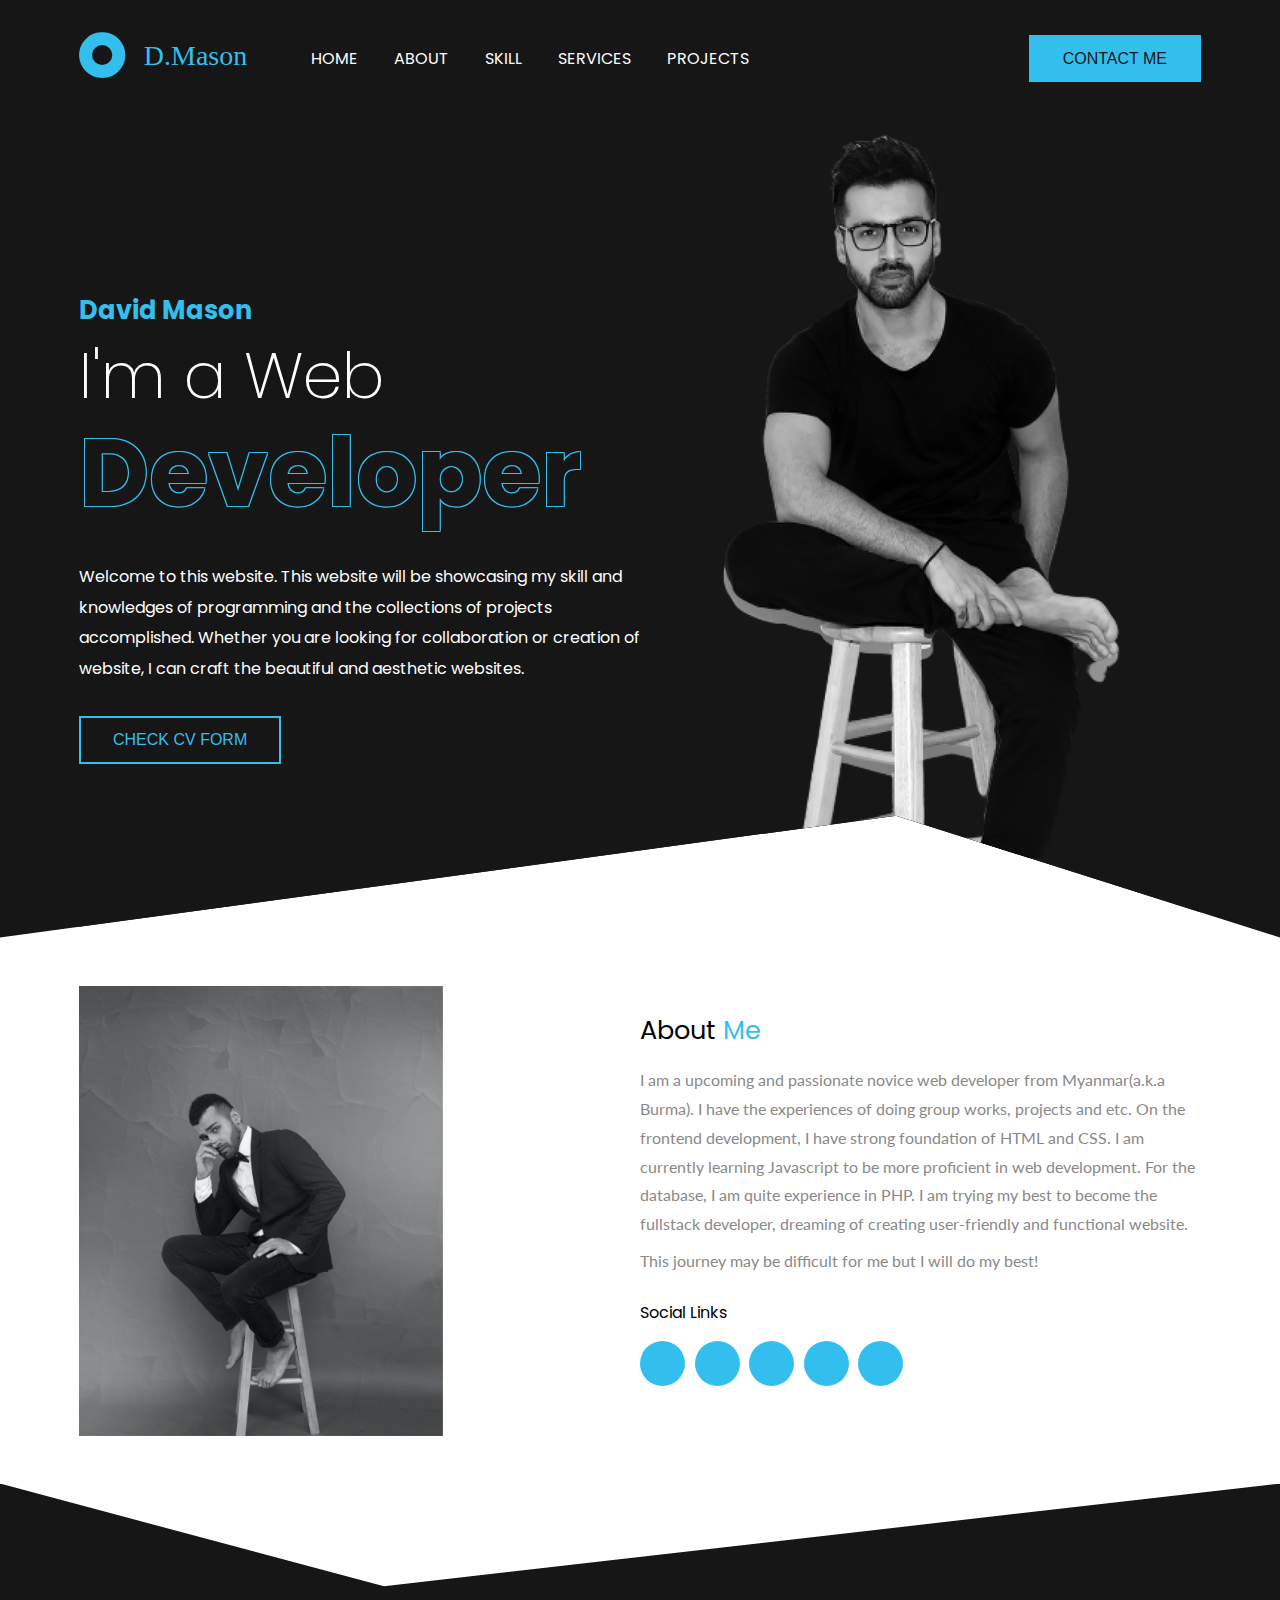
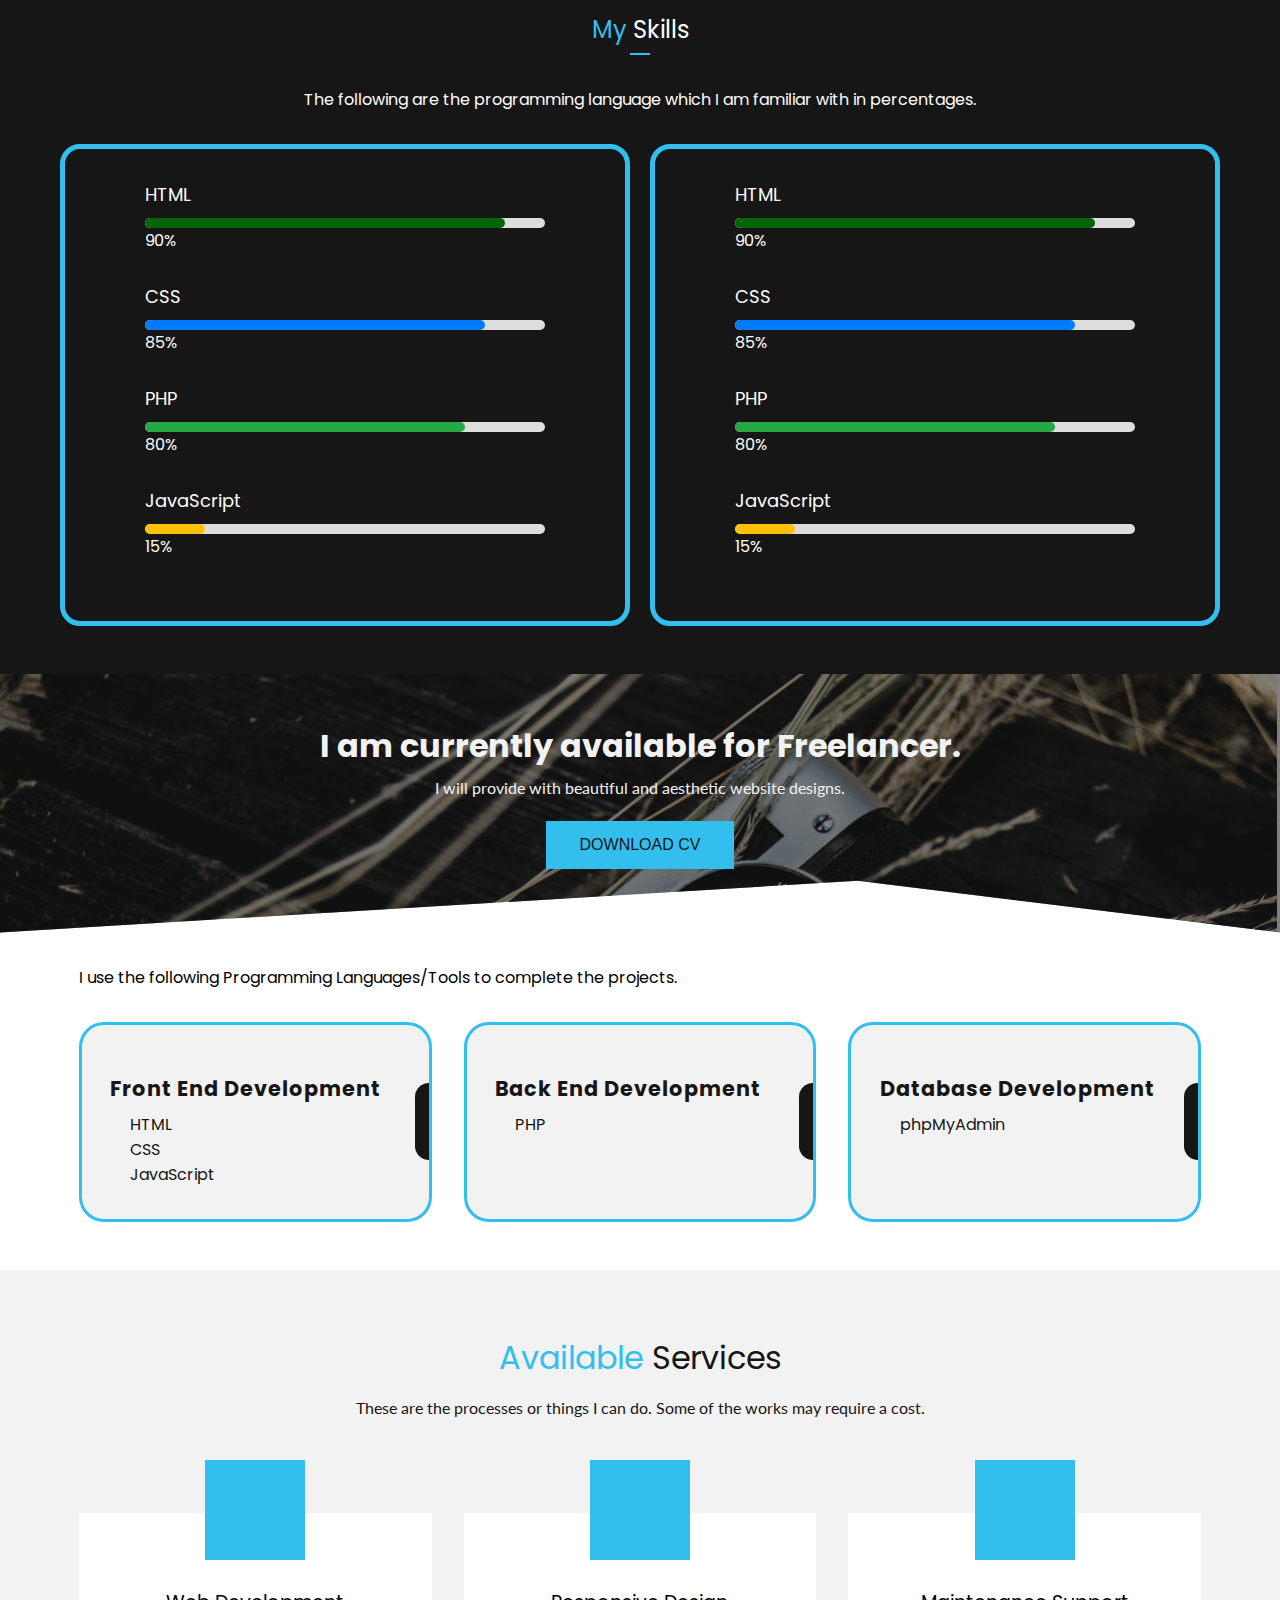
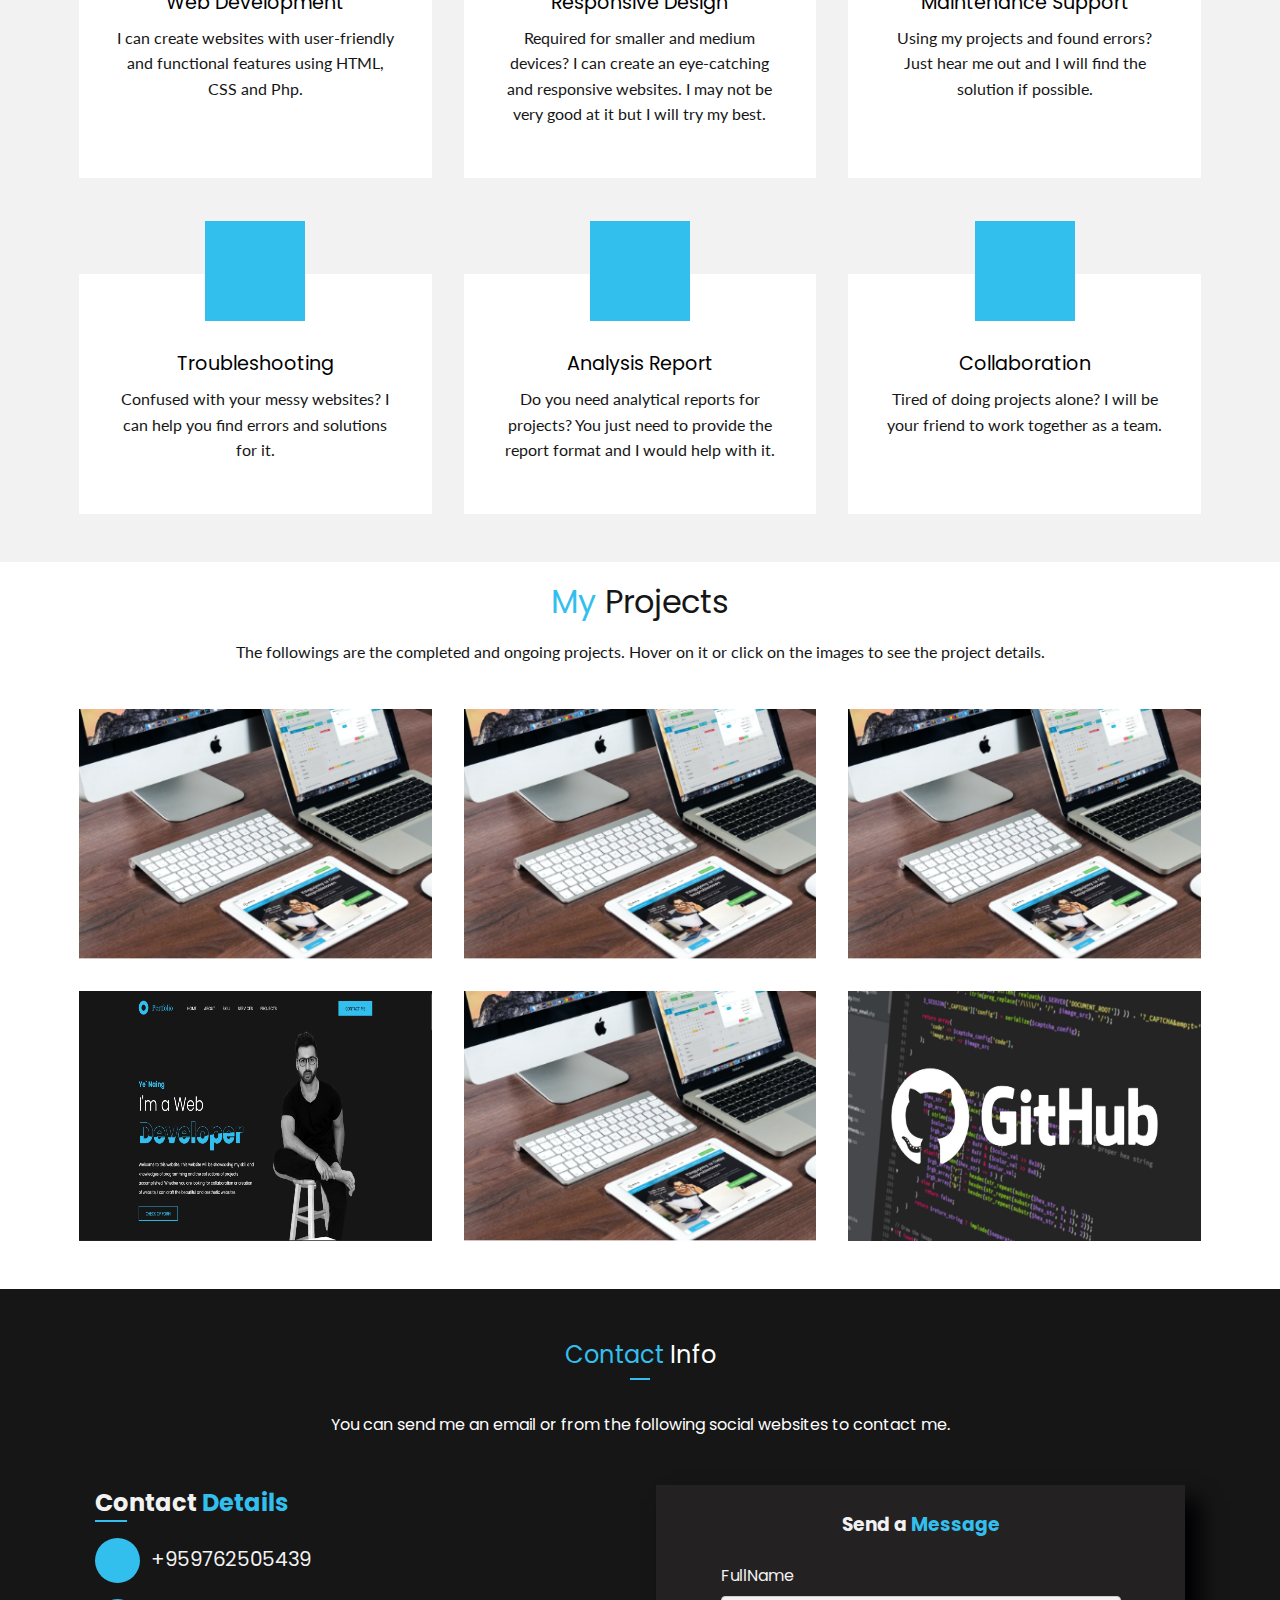
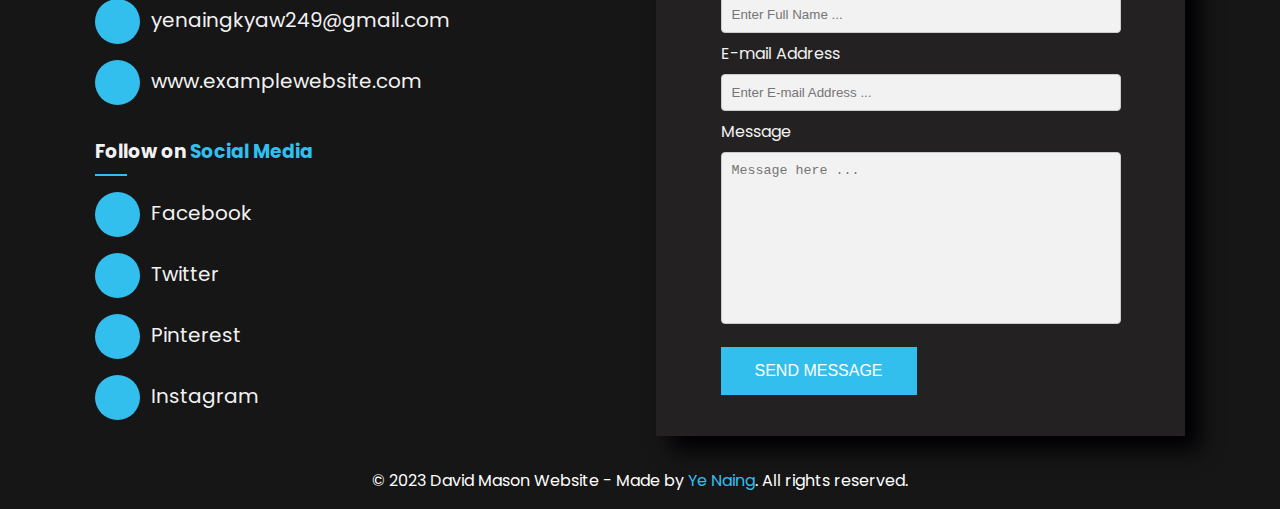
<file: index.html>
<!DOCTYPE html>
<html lang="en">
<head>
    <meta charset="UTF-8">
    <meta name="viewport" content="width=device-width, initial-scale=1.0">
    <title>David Mason Portfolio Website</title>
    <link rel="stylesheet" href="./css/style.css">
    <!-- Logo Start -->
    <link rel="icon" href="./img/circle-logo.png" type="image/png">
    <!-- Logo End -->
    <!-- FontAwesome CSS Start -->
    <link rel="stylesheet" href="https://cdnjs.cloudflare.com/ajax/libs/font-awesome/6.4.2/css/all.min.css" integrity="sha512-z3gLpd7yknf1YoNbCzqRKc4qyor8gaKU1qmn+CShxbuBusANI9QpRohGBreCFkKxLhei6S9CQXFEbbKuqLg0DA==" crossorigin="anonymous" referrerpolicy="no-referrer" />
    <!-- FontAwesome CSS End -->
</head>
<body>
    <div class="site-wrapper">
        <button class="hamberger">
            <img src="./img/hamberger.svg" alt="Menu">
        </button>

        <div class="mobile-nav">
            <button class="times">
                <img src="./img/times.svg" alt="">
            </button>
            <ul>
                <li><a href="#">Home</a></li>
                <li><a href="#about">About</a></li>
                <li><a href="#skill">Skill</a></li>    
                <li><a href="#services">Services</a></li>                      
                <li><a href="#projects">Projects</a></li></li>    
            </ul>
        </div>

        <header>
            <div class="container">
                <!-- Navigation Bar Start -->
                <nav id="main-nav" class="flex">
                    <div class="left-nav flex">
                        <div class="logo">
                            <img src="./img/logo.svg" alt="">
                        </div>
                        <div class="nav-menu">
                            <a href="#">Home</a>
                            <a href="#about">About</a>
                            <a href="#skill">Skill</a>
                            <a href="#services">Services</a>                  
                            <a href="#projects">Projects</a>
                        </div>
                    </div>
                    <div class="right-nav flex">
                        <a href="#contact"><button class="btn btn-primary">Contact Me</button></a>
                    </div>
                </nav>
                <!-- Navigation Bar End -->
    
                <!-- Hero Section Start -->
                <div class="hero flex">
                    <div class="hero-left">
                        <h6>David Mason</h6>
                        <h1>
                            I'm a Web
                            <div class="text-animation">
                                <h2>Developer</h2>
                                <h2>Developer</h2>
                            </div>
                        </h1>
                        <p>Welcome to this website. This website will be showcasing my skill and knowledges of programming and the collections of projects accomplished. Whether you are looking for collaboration or creation of website, I can craft the beautiful and aesthetic websites. </p>
                        <div class="hero-button">
                            <button class="btn btn-secondary">Check CV Form</button>
                        </div>                 
                    </div>
                    <div class="hero-right">
                        <img src="./img/man.png" alt="">
                    </div>
                </div>
                <!-- Hero Section End -->
            </div>
        </header>
    
        <!-- About Section Start -->
        <section class="about" id="about">
            <div class="container flex about-inner-wrap">
                <div class="flex flex-1">
                    <img class="about-img" src="./img/man-2.png" alt="Person Image">
                </div>
                <div class="flex-1 about-description right">
                    <h1>About <span>Me</span></h1>
                    <div class="dynamic-text">
                        <p>I am a upcoming and passionate novice web developer from Myanmar(a.k.a Burma). I have the experiences of doing group works, projects and etc. On the frontend development, I have strong foundation of HTML and CSS. I am currently learning Javascript to be more proficient in web development. For the database, I am quite experience in PHP. I am trying my best to become the fullstack developer, dreaming of creating user-friendly and functional website.</p>
                        <p class="responsive-remove">This journey may be difficult for me but I will do my best!</p>
                    <div>
                    </div>
                    <div class="social">
                        <h4>Social Links</h4>
                        <div class="social-links">
                            <div class="website">
                                <a class="website" href="#" title="Go to Website"><i class="fa-solid fa-globe"></i></a>
                            </div>
                            <div class="instagram">
                                <a href="#" title="Follow on Instagram"><i class="fa-brands fa-instagram"></i></a>
                            </div> 
                            <div class="twitter">
                                <a href="https://twitter.com/" title="Follow on Twitter"><i class="fa-brands fa-x-twitter"></i></a>
                            </div>
                            <div class="pinterest">
                                <a href="#" title="Check on Pinterest"><i class="fa-brands fa-pinterest"></i></a>
                            </div>
                            <div class="facebook">
                                <a href="https://www.facebook.com/" title="Follow on Facebook"><i class="fa-brands fa-facebook-f"></i></a>
                            </div>                                                 
                        </div>
                    </div>
                </div>
            </div>
        </section>
        <!-- About Section End -->
    
        <!-- Skill Section Start -->
        <section id="skill" class="skill-section">
            <div class="skill-wrap">
                <div class="skill-title-wrap">
                <h2 class="section-title"><span>My</span> Skills</h2>
                <div class="title-underline"></div>
                <div class="responsive-text">
                    <p class="section-text">The following are the programming language which I am familiar with in percentages.</p>
                </div>          
                    <div class="skill-wrapper">
                        <div class="skill-left flex-1">
            
                            <div class="skill html skill-responsive">
                                <h3>HTML</h3>
                                <div class="progress">
                                <div class="progress-bar" style="width: 90%;"></div>           
                                </div>
                                <div>90%</div>
                            </div>
                            <div class="skill css">
                                <h3>CSS</h3>
                                <div class="progress">
                                <div class="progress-bar" style="width: 85%;"></div>
                                </div>
                                <div>85%</div>
                            </div>
                            <div class="skill php">
                                <h3>PHP</h3>
                                <div class="progress">
                                <div class="progress-bar" style="width: 80%;"></div>
                                </div>
                                <div>80%</div>
                            </div>
                            <div class="skill js">
                                <h3>JavaScript</h3>
                                <div class="progress">
                                <div class="progress-bar" style="width: 15%;"></div>
                                </div>
                                <div>15%</div>
                            </div>
                        </div>
                        <div class="skill-right flex-1">
                            <div class="skill html">
                                <h3>HTML</h3>
                                <div class="progress">
                                <div class="progress-bar" style="width: 90%;"></div>           
                                </div>
                                <div>90%</div>
                            </div>
                            <div class="skill css">
                                <h3>CSS</h3>
                                <div class="progress">
                                <div class="progress-bar" style="width: 85%;"></div>
                                </div>
                                <div>85%</div>
                            </div>
                            <div class="skill php">
                                <h3>PHP</h3>
                                <div class="progress">
                                <div class="progress-bar" style="width: 80%;"></div>
                                </div>
                                <div>80%</div>
                            </div>
                            <div class="skill js">
                                <h3>JavaScript</h3>
                                <div class="progress">
                                <div class="progress-bar" style="width: 15%;"></div>
                                </div>
                                <div>15%</div>
                            </div>                      
                        </div>
                    </div>
            </div>    
        </section>
        <!-- Skill Section End -->
    
        <!-- Freelance Section Start -->
        <section class="freelance">
            <h1>I am currently available for Freelancer.</h1>
            <p>I will provide with beautiful and aesthetic website designs.</p>
            <button class="btn btn-primary">Download CV</button>
        </section>
        <section class="development">
            <div class="container">
                <div class="development-wrapper">
                    <p>I use the following Programming Languages/Tools to complete the projects.</p>
                </div>
                <div class="card-wrapper">
                    <div class="card">
                        <h3>Front End Development</h3>
                        <ul>
                            <li><i class="fa-solid fa-plus"></i> HTML</li>
                            <li><i class="fa-solid fa-plus"></i> CSS</li>
                            <li><i class="fa-solid fa-plus"></i> JavaScript</li>
                        </ul>
                    </div>
                    <div class="card">
                        <h3>Back End Development</h3>
                        <ul>
                            <li><i class="fa-solid fa-plus"></i> PHP</li>
                        </ul>
                    </div> 
                    <div class="card">
                        <h3>Database Development</h3>
                        <ul>
                            <li><i class="fa-solid fa-plus"></i> phpMyAdmin</li>
                        </ul>
                    </div>
                    <span class="circle"></span>
                </div>
                         
            </div>
        </section>
        <!-- Freelance Section End -->
    
        <!-- Services Section Start -->
        <section class="services" id="services">
            <div class="container">
                <h1 class="section-heading"><span>Available</span> Services</h1>
                <p>These are the processes or things I can do. Some of the works may require a cost.</p>
                <div class="card-wrapper">
    
                    <div class="card">
                        <div class="card-logo">
                            <i class="fa-solid fa-code card-icon"></i>
                        </div>
                        <h2>Web Development</h2>
                        <p>I can create websites with user-friendly and functional features using HTML, CSS and Php.</p>
                    </div>
    
                    <div class="card">
                        <div class="card-logo">
                            <i class="fa-solid fa-mobile-screen card-icon"></i>
                        </div>
                        <h2>Responsive Design</h2>
                        <p>Required for smaller and medium devices? I can create an eye-catching and responsive websites. I may not be very good at it but I will try my best.</p>
                    </div>
    
                    <div class="card">
                        <div class="card-logo">
                            <i class="fa-solid fa-handshake-angle card-icon"></i>
                        </div>
                        <h2>Maintenance Support</h2>
                        <p>Using my projects and found errors? Just hear me out and I will find the solution if possible.</p>
                    </div>
    
                    <div class="card">
                        <div class="card-logo">
                            <i class="fa-solid fa-wrench card-icon"></i>
                        </div>
                        <h2>Troubleshooting</h2>
                        <p>Confused with your messy websites? I can help you find errors and solutions for it.</p>
                    </div>
    
                    <div class="card">
                        <div class="card-logo">
                            <i class="fa-solid fa-chart-pie card-icon"></i>
                        </div>
                        <h2>Analysis Report</h2>
                        <p>Do you need analytical reports for projects? You just need to provide the report format and I would help with it.</p>
                    </div>
    
                    <div class="card">
                        <div class="card-logo">
                            <i class="fa-solid fa-people-group card-icon"></i>
                        </div>
                        <h2>Collaboration</h2>
                        <p>Tired of doing projects alone? I will be your friend to work together as a team.</p>
                    </div>
    
                </div>
            </div>
        </section>
        <!-- Services Section End -->
    
        <!-- Projects Section Start -->
        <section class="projects" id="projects">
            <div class="container">
                <h1 class="section-heading"><span>My</span> Projects</h1>
                <p>The followings are the completed and ongoing projects. Hover on it or click on the images to see the project details.</p>
                
                <div class="card-wrapper">
    
                    <div class="card">
                        <div class="card-overlay">
                            <span style="color: red;">Category - old project</span>
                            <a href="#">Pet Shop Website</a>
                        </div>
                        <a href="#"><img src="./img/ph-2.png" alt="Phone image"></a>
                    </div>
                    <div class="card">
                        <div class="card-overlay">
                            <span style="color: red;">Category - old project</span>
                            <a href="#">E-commerce Website</a>
                        </div>
                        <a href="#"><img src="./img/ph-2.png" alt="Phone image"></a>
                    </div>
                    <div class="card">
                        <div class="card-overlay">
                            <span style="color: red;">Category - old project</span>
                            <a href="#">Video Sharing and Social Media Website</a>
                        </div>
                        <a href="#"><img src="./img/ph-2.png" alt="Phone image"></a>
                    </div>
                    <div class="card">
                        <div class="card-overlay">
                            <span style="color: rgb(14, 212, 14);">Category - recent project</span>
                            <a href="homepage.html">David Mason Website (this website)</a>
                        </div>
                        <a href="homepage.html"><img src="./img/portfolio-project.png" alt="Phone image"></a>
                    </div>
                    <div class="card">
                        <div class="card-overlay">
                            <span style="color: rgb(255, 255, 2);">In development</span>
                            <a href="#">Gaming Website</a>
                        </div>
                        <a href="#"><img src="./img/ph-2.png" alt="Phone image"></a>
                    </div>
                    <div class="card">
                        <div class="card-overlay">
                            <span>Coming Soon</span>
                            <a href="https://github.com/YeNaing223">More at GitHub</a>
                        </div>
                        <a href="https://github.com/YeNaing223"><img src="./img/github-image.jpg" alt="Phone image"></a>
                    </div>
    
                </div>
            </div>
        </section>
        <!-- Projects Section End -->
    
        <!-- Contact Section Start -->
        <section class="contact" id="contact">
            <div class="container">
                <div class="contact-title">
                    <h2 class="section-title"><span>Contact</span> Info</h2>
                    <div class="title-underline"></div>
                    <p class="section-text">You can send me an email or from the following social websites to contact me.</p> 
                </div>
    
                <div class="contact-wrapper">
                    <div class="contact-info">
                        <h2>Contact <span>Details</span></h2>
                        <div class="contact-line"></div>
                        <div class="contact-detail">
                            <div class="contact-icon">
                                <i class="fa-solid fa-phone"></i>
                            </div>
                            <p>+959762505439</p>
                        </div>
                        <div class="contact-detail">
                            <div class="contact-icon">
                                <i class="fa-solid fa-envelope"></i>
                            </div>
                            <p>yenaingkyaw249@gmail.com</p>
                        </div>
                        <div class="contact-detail">
                            <div class="contact-icon">
                                <i class="fa-solid fa-globe"></i>
                            </div>
                            <p>www.examplewebsite.com</p>
                        </div>                    
                        <div class="social-contacts">
                            <h3>Follow on <span>Social Media</span></h3>
                            <div class="contact-line"></div>
                            <div class="contact-detail">
                                <div class="contact-icon facebook">
                                    <a href="https://www.facebook.com/" title="Follow on Facebook"><i class="fa-brands fa-facebook-f"></i></a>
                                </div>
                                <p>Facebook</p>
                            </div>
                            <div class="contact-detail">
                                <div class="contact-icon twitter">
                                    <a href="https://twitter.com/" title="Follow on Twitter"><i class="fa-brands fa-x-twitter"></i></a>
                                </div>
                                <p>Twitter</p>
                            </div>
                            <div class="contact-detail">
                                <div class="contact-icon pinterest">                              
                                    <a href="#" title="Check on Pinterest"><i class="fa-brands fa-pinterest"></i></a>
                                </div>
                                <p class="social-text">Pinterest</p>
                            </div>
                            <div class="contact-detail">
                                <div class="contact-icon instagram">
                                    <a class="#" href="#" title="Check on Instagram"><i class="fa-brands fa-instagram"></i></a>
                                </div>
                                <p>Instagram</p>
                            </div>                      
                        </div>
                    </div>
                    <div class="send-message">
                        <h3>Send a <span>Message</span></h3>
                        <div class="form-container">
                            <form action="#"method="POST">
                                <label for="fullname">FullName</label>
                                <input type="text" name="fullname" id="fullname" placeholder="Enter Full Name ...">
                                <label for="email">E-mail Address</label>
                                <input type="text" name="email" id="email" placeholder="Enter E-mail Address ...">
                                <label for="message">Message</label>
                                <textarea name="message" id="message" cols="50" rows="10" placeholder="Message here ..."></textarea><br>
                                <button class="submit btn btn-primary">Send Message</button>
                            </form>
                        </div>
                    </div>
                </div>
            </div>
        </section>
        <!-- Contact Section End -->
    
        <!-- Copyright Section Start -->
        <footer>
            <div class="copyright">
                &copy; 2023 David Mason Website - Made by <a href="#">Ye Naing</a>. All rights reserved.
            </div>
        </footer>
         <!-- Copyright Section End -->
    
        <!-- Back to Top Start -->
        <div class="go-back">
            <div title="Go back to top" id="scrollToTopButton">
                <img src="./img/back-to-top.png" alt="back-to-top" width="50px">
            </div>
        </div>
        <!-- Back to Top End -->
    </div>

    <!-- JavaScript Start -->
    <script src="./js/go-top.js"></script>
    <script src="./js/app.js"></script>
    <!-- JavaScript End -->
</body>
</html>
</file>
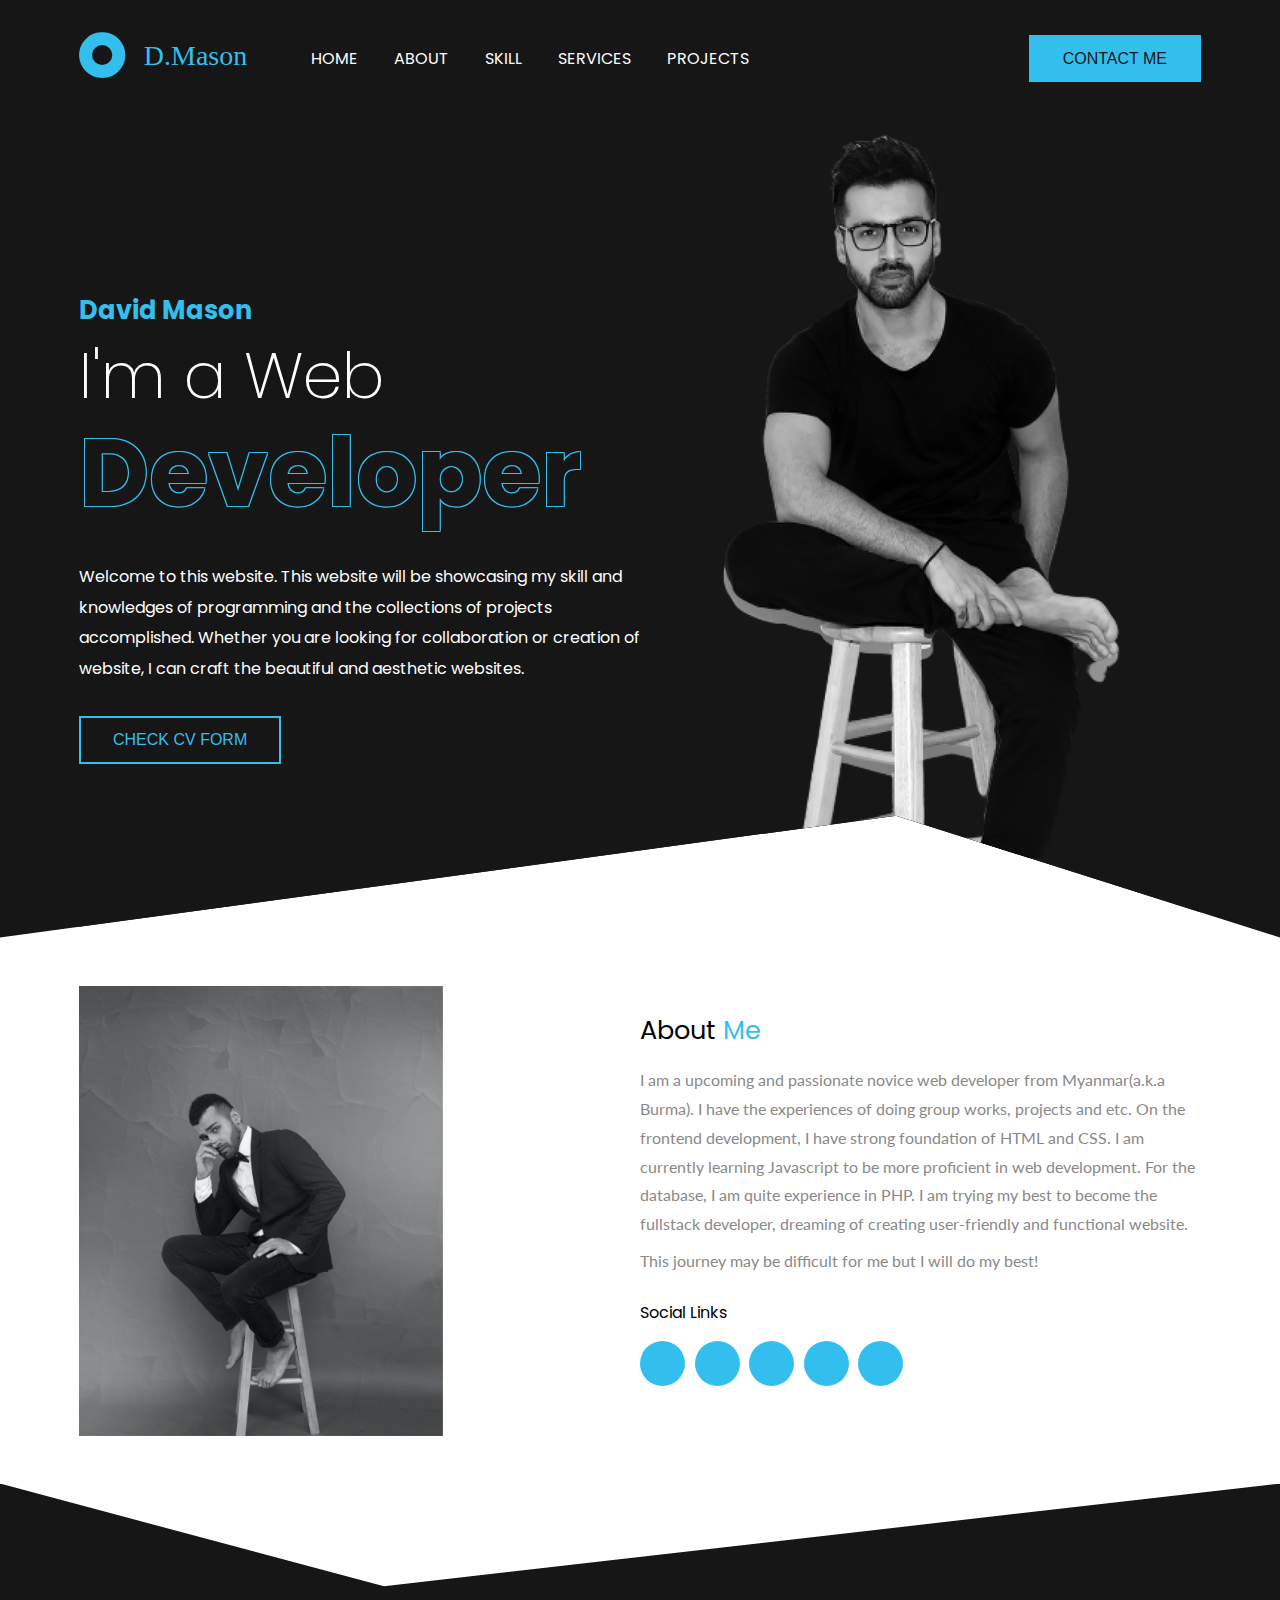
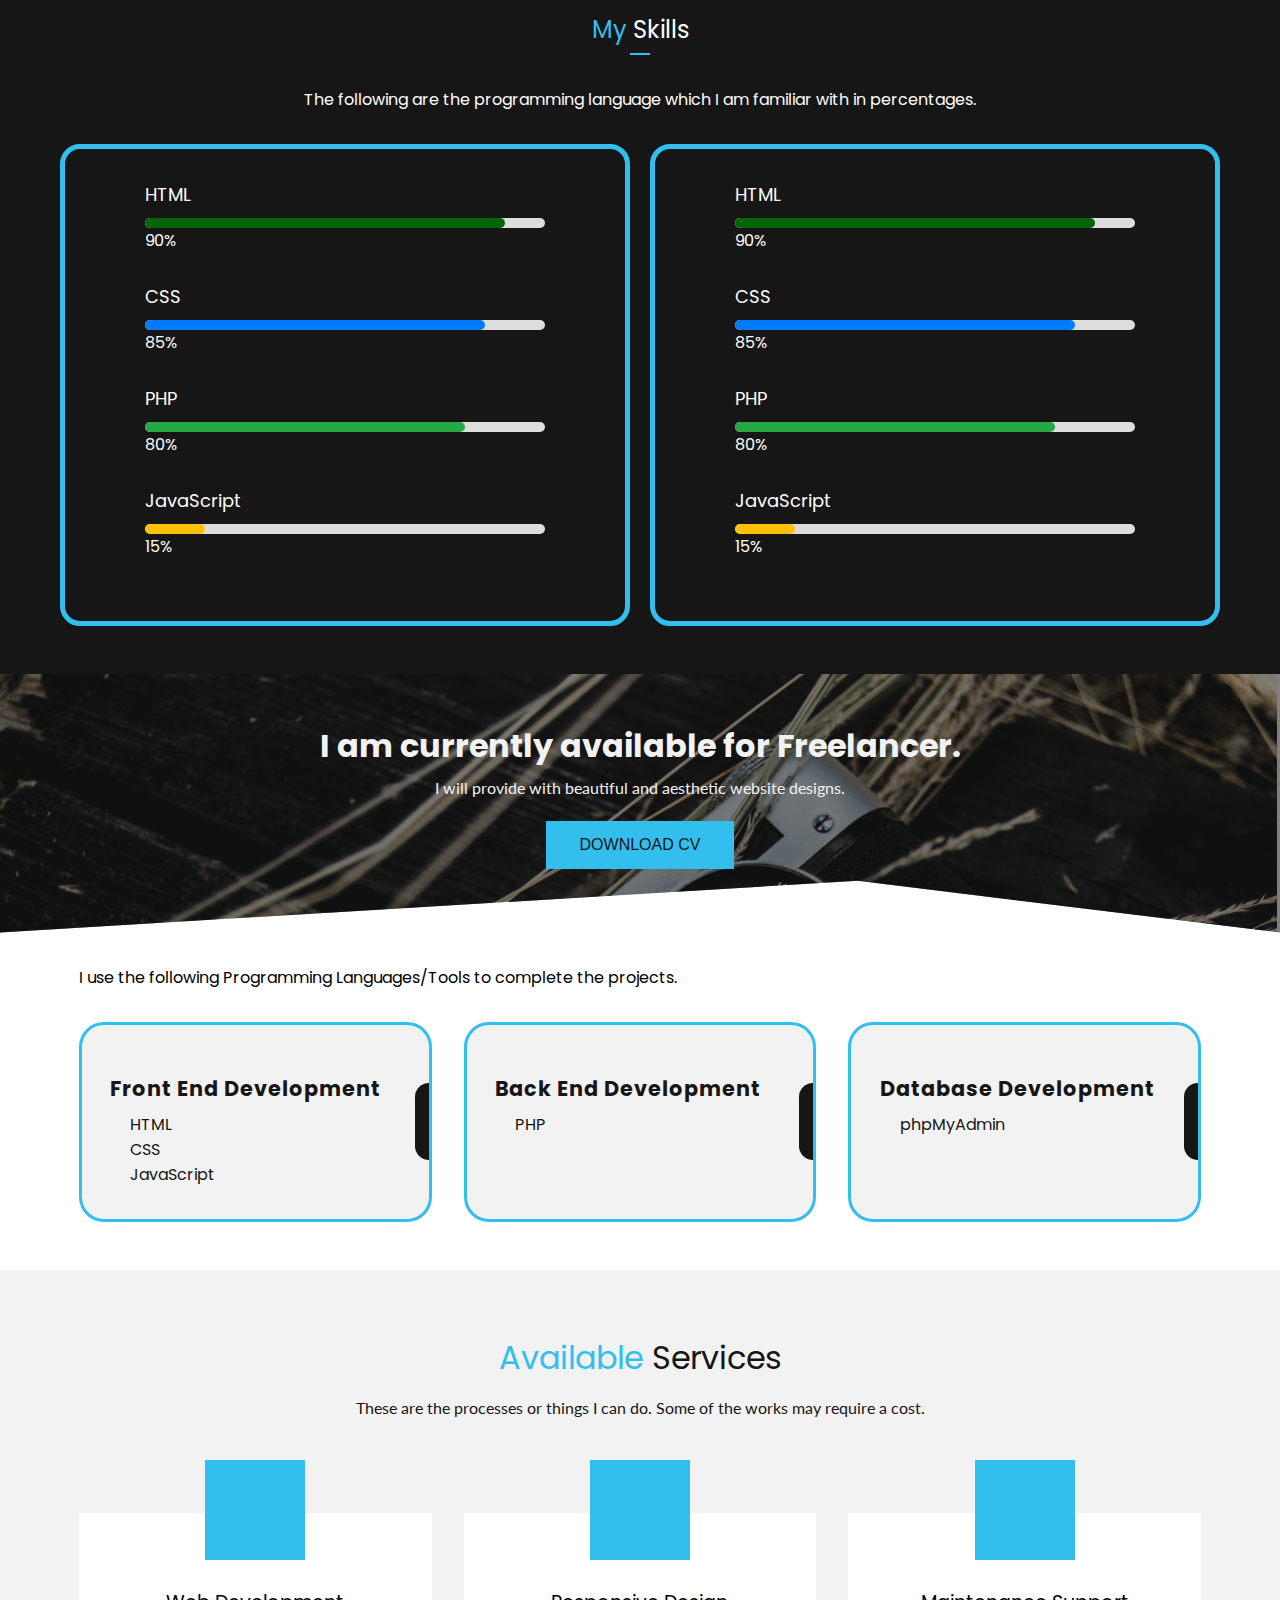
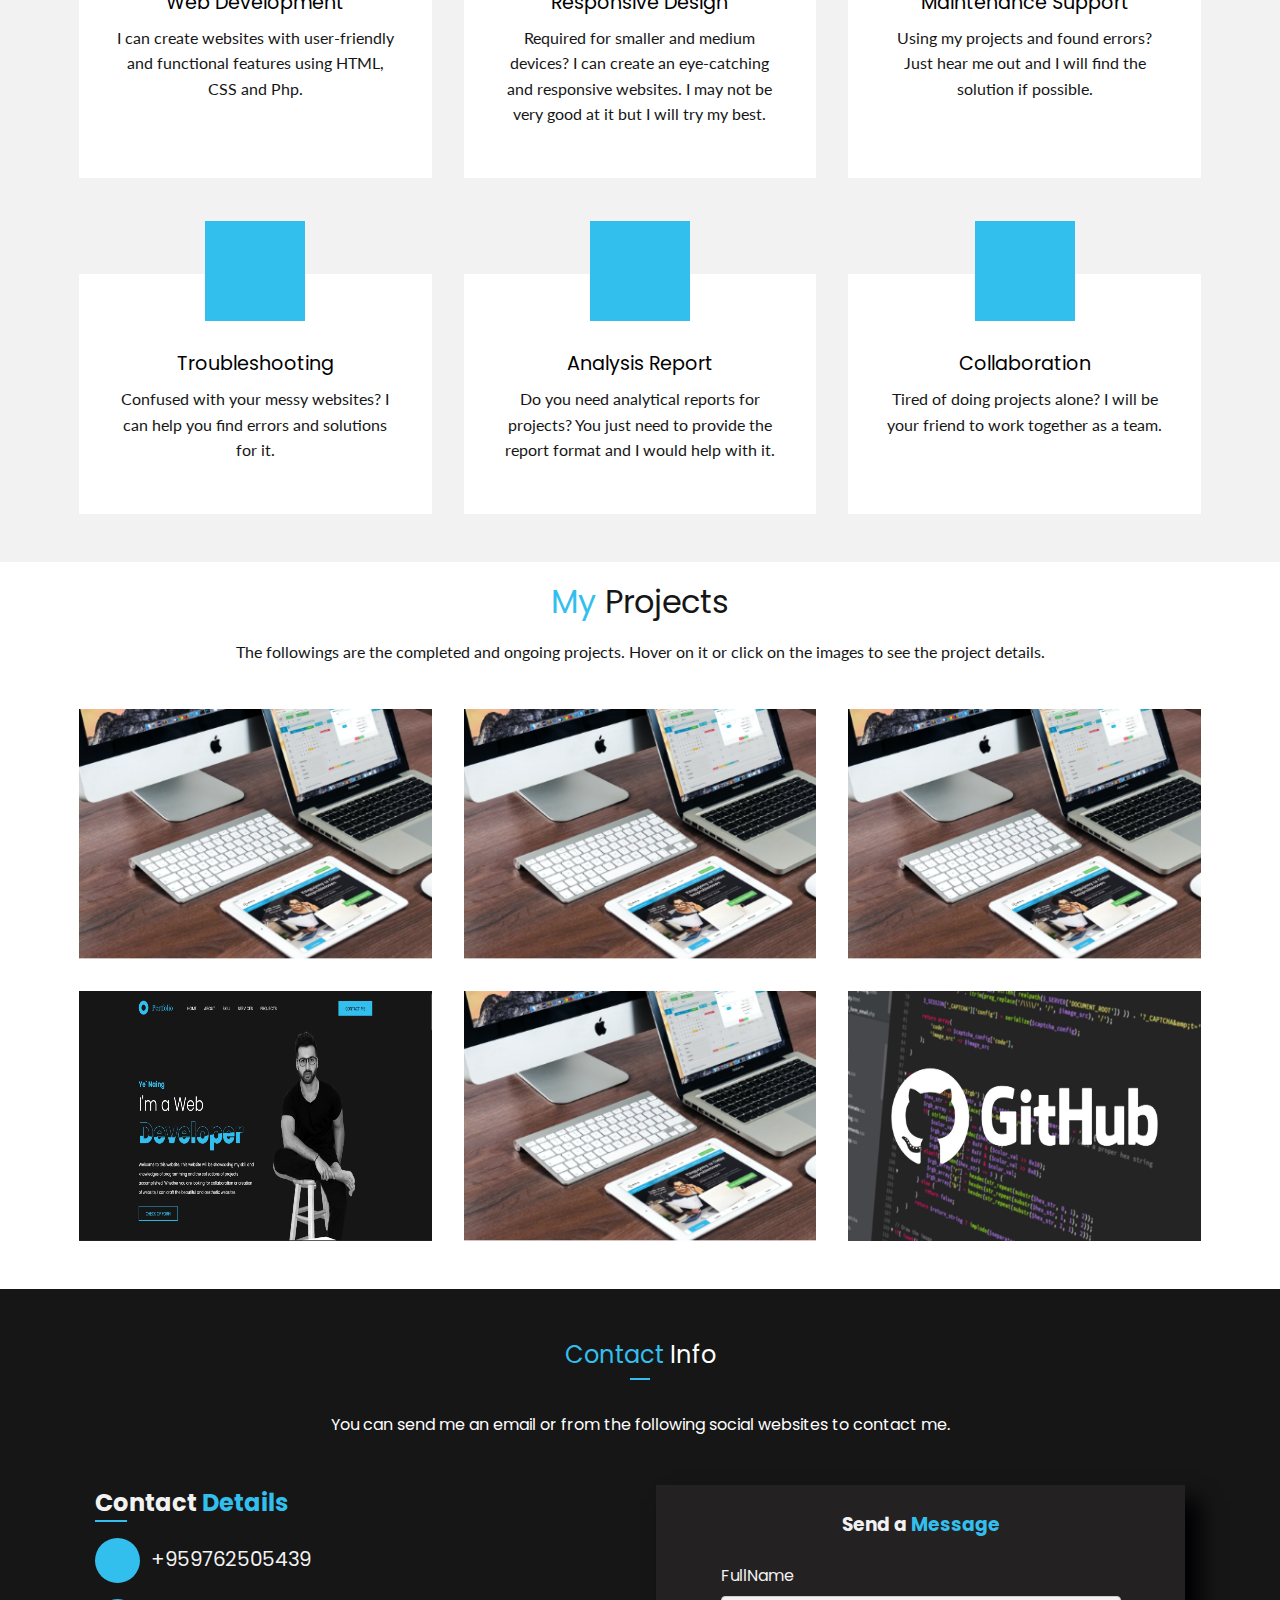
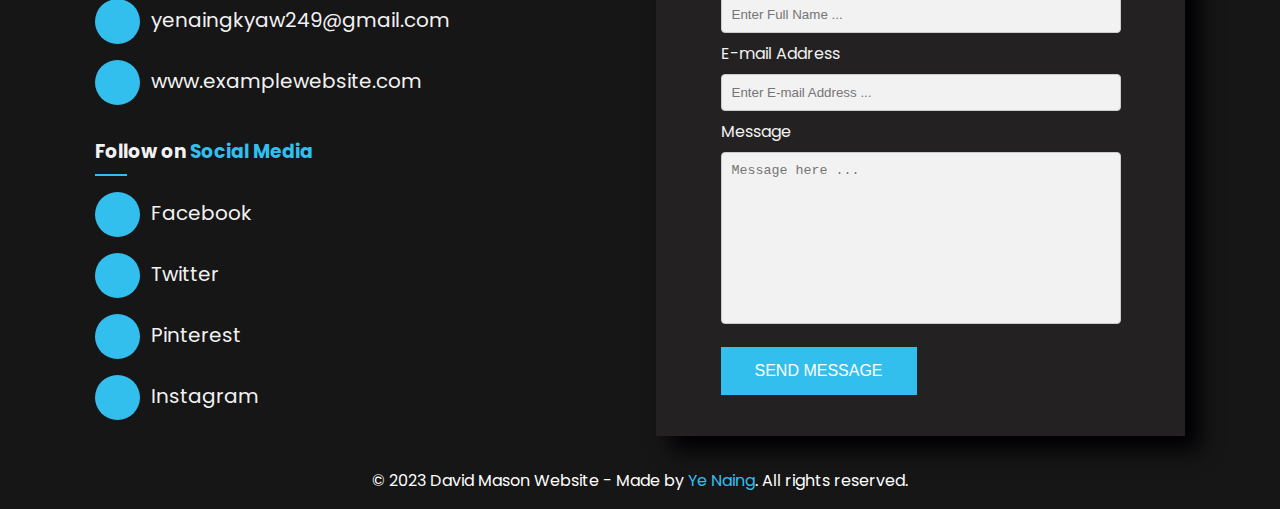
<file: index.html.html>
<!DOCTYPE html>
<html lang="en">
<head>
    <meta charset="UTF-8">
    <meta name="viewport" content="width=device-width, initial-scale=1.0">
    <title>David Mason Portfolio Website</title>
    <link rel="stylesheet" href="./css/style.css">
    <!-- Logo Start -->
    <link rel="icon" href="./img/circle-logo.png" type="image/png">
    <!-- Logo End -->
    <!-- FontAwesome CSS Start -->
    <link rel="stylesheet" href="https://cdnjs.cloudflare.com/ajax/libs/font-awesome/6.4.2/css/all.min.css" integrity="sha512-z3gLpd7yknf1YoNbCzqRKc4qyor8gaKU1qmn+CShxbuBusANI9QpRohGBreCFkKxLhei6S9CQXFEbbKuqLg0DA==" crossorigin="anonymous" referrerpolicy="no-referrer" />
    <!-- FontAwesome CSS End -->
</head>
<body>
    <div class="site-wrapper">
        <button class="hamberger">
            <img src="./img/hamberger.svg" alt="Menu">
        </button>

        <div class="mobile-nav">
            <button class="times">
                <img src="./img/times.svg" alt="">
            </button>
            <ul>
                <li><a href="#">Home</a></li>
                <li><a href="#about">About</a></li>
                <li><a href="#skill">Skill</a></li>    
                <li><a href="#services">Services</a></li>                      
                <li><a href="#projects">Projects</a></li></li>    
            </ul>
        </div>

        <header>
            <div class="container">
                <!-- Navigation Bar Start -->
                <nav id="main-nav" class="flex">
                    <div class="left-nav flex">
                        <div class="logo">
                            <img src="./img/logo.svg" alt="">
                        </div>
                        <div class="nav-menu">
                            <a href="#">Home</a>
                            <a href="#about">About</a>
                            <a href="#skill">Skill</a>
                            <a href="#services">Services</a>                  
                            <a href="#projects">Projects</a>
                        </div>
                    </div>
                    <div class="right-nav flex">
                        <a href="#contact"><button class="btn btn-primary">Contact Me</button></a>
                    </div>
                </nav>
                <!-- Navigation Bar End -->
    
                <!-- Hero Section Start -->
                <div class="hero flex">
                    <div class="hero-left">
                        <h6>David Mason</h6>
                        <h1>
                            I'm a Web
                            <div class="text-animation">
                                <h2>Developer</h2>
                                <h2>Developer</h2>
                            </div>
                        </h1>
                        <p>Welcome to this website. This website will be showcasing my skill and knowledges of programming and the collections of projects accomplished. Whether you are looking for collaboration or creation of website, I can craft the beautiful and aesthetic websites. </p>
                        <div class="hero-button">
                            <button class="btn btn-secondary">Check CV Form</button>
                        </div>                 
                    </div>
                    <div class="hero-right">
                        <img src="./img/man.png" alt="">
                    </div>
                </div>
                <!-- Hero Section End -->
            </div>
        </header>
    
        <!-- About Section Start -->
        <section class="about" id="about">
            <div class="container flex about-inner-wrap">
                <div class="flex flex-1">
                    <img class="about-img" src="./img/man-2.png" alt="Person Image">
                </div>
                <div class="flex-1 about-description right">
                    <h1>About <span>Me</span></h1>
                    <div class="dynamic-text">
                        <p>I am a upcoming and passionate novice web developer from Myanmar(a.k.a Burma). I have the experiences of doing group works, projects and etc. On the frontend development, I have strong foundation of HTML and CSS. I am currently learning Javascript to be more proficient in web development. For the database, I am quite experience in PHP. I am trying my best to become the fullstack developer, dreaming of creating user-friendly and functional website.</p>
                        <p class="responsive-remove">This journey may be difficult for me but I will do my best!</p>
                    <div>
                    </div>
                    <div class="social">
                        <h4>Social Links</h4>
                        <div class="social-links">
                            <div class="website">
                                <a class="website" href="#" title="Go to Website"><i class="fa-solid fa-globe"></i></a>
                            </div>
                            <div class="instagram">
                                <a href="#" title="Follow on Instagram"><i class="fa-brands fa-instagram"></i></a>
                            </div> 
                            <div class="twitter">
                                <a href="https://twitter.com/" title="Follow on Twitter"><i class="fa-brands fa-x-twitter"></i></a>
                            </div>
                            <div class="pinterest">
                                <a href="#" title="Check on Pinterest"><i class="fa-brands fa-pinterest"></i></a>
                            </div>
                            <div class="facebook">
                                <a href="https://www.facebook.com/" title="Follow on Facebook"><i class="fa-brands fa-facebook-f"></i></a>
                            </div>                                                 
                        </div>
                    </div>
                </div>
            </div>
        </section>
        <!-- About Section End -->
    
        <!-- Skill Section Start -->
        <section id="skill" class="skill-section">
            <div class="skill-wrap">
                <div class="skill-title-wrap">
                <h2 class="section-title"><span>My</span> Skills</h2>
                <div class="title-underline"></div>
                <div class="responsive-text">
                    <p class="section-text">The following are the programming language which I am familiar with in percentages.</p>
                </div>          
                    <div class="skill-wrapper">
                        <div class="skill-left flex-1">
            
                            <div class="skill html skill-responsive">
                                <h3>HTML</h3>
                                <div class="progress">
                                <div class="progress-bar" style="width: 90%;"></div>           
                                </div>
                                <div>90%</div>
                            </div>
                            <div class="skill css">
                                <h3>CSS</h3>
                                <div class="progress">
                                <div class="progress-bar" style="width: 85%;"></div>
                                </div>
                                <div>85%</div>
                            </div>
                            <div class="skill php">
                                <h3>PHP</h3>
                                <div class="progress">
                                <div class="progress-bar" style="width: 80%;"></div>
                                </div>
                                <div>80%</div>
                            </div>
                            <div class="skill js">
                                <h3>JavaScript</h3>
                                <div class="progress">
                                <div class="progress-bar" style="width: 15%;"></div>
                                </div>
                                <div>15%</div>
                            </div>
                        </div>
                        <div class="skill-right flex-1">
                            <div class="skill html">
                                <h3>HTML</h3>
                                <div class="progress">
                                <div class="progress-bar" style="width: 90%;"></div>           
                                </div>
                                <div>90%</div>
                            </div>
                            <div class="skill css">
                                <h3>CSS</h3>
                                <div class="progress">
                                <div class="progress-bar" style="width: 85%;"></div>
                                </div>
                                <div>85%</div>
                            </div>
                            <div class="skill php">
                                <h3>PHP</h3>
                                <div class="progress">
                                <div class="progress-bar" style="width: 80%;"></div>
                                </div>
                                <div>80%</div>
                            </div>
                            <div class="skill js">
                                <h3>JavaScript</h3>
                                <div class="progress">
                                <div class="progress-bar" style="width: 15%;"></div>
                                </div>
                                <div>15%</div>
                            </div>                      
                        </div>
                    </div>
            </div>    
        </section>
        <!-- Skill Section End -->
    
        <!-- Freelance Section Start -->
        <section class="freelance">
            <h1>I am currently available for Freelancer.</h1>
            <p>I will provide with beautiful and aesthetic website designs.</p>
            <button class="btn btn-primary">Download CV</button>
        </section>
        <section class="development">
            <div class="container">
                <div class="development-wrapper">
                    <p>I use the following Programming Languages/Tools to complete the projects.</p>
                </div>
                <div class="card-wrapper">
                    <div class="card">
                        <h3>Front End Development</h3>
                        <ul>
                            <li><i class="fa-solid fa-plus"></i> HTML</li>
                            <li><i class="fa-solid fa-plus"></i> CSS</li>
                            <li><i class="fa-solid fa-plus"></i> JavaScript</li>
                        </ul>
                    </div>
                    <div class="card">
                        <h3>Back End Development</h3>
                        <ul>
                            <li><i class="fa-solid fa-plus"></i> PHP</li>
                        </ul>
                    </div> 
                    <div class="card">
                        <h3>Database Development</h3>
                        <ul>
                            <li><i class="fa-solid fa-plus"></i> phpMyAdmin</li>
                        </ul>
                    </div>
                    <span class="circle"></span>
                </div>
                         
            </div>
        </section>
        <!-- Freelance Section End -->
    
        <!-- Services Section Start -->
        <section class="services" id="services">
            <div class="container">
                <h1 class="section-heading"><span>Available</span> Services</h1>
                <p>These are the processes or things I can do. Some of the works may require a cost.</p>
                <div class="card-wrapper">
    
                    <div class="card">
                        <div class="card-logo">
                            <i class="fa-solid fa-code card-icon"></i>
                        </div>
                        <h2>Web Development</h2>
                        <p>I can create websites with user-friendly and functional features using HTML, CSS and Php.</p>
                    </div>
    
                    <div class="card">
                        <div class="card-logo">
                            <i class="fa-solid fa-mobile-screen card-icon"></i>
                        </div>
                        <h2>Responsive Design</h2>
                        <p>Required for smaller and medium devices? I can create an eye-catching and responsive websites. I may not be very good at it but I will try my best.</p>
                    </div>
    
                    <div class="card">
                        <div class="card-logo">
                            <i class="fa-solid fa-handshake-angle card-icon"></i>
                        </div>
                        <h2>Maintenance Support</h2>
                        <p>Using my projects and found errors? Just hear me out and I will find the solution if possible.</p>
                    </div>
    
                    <div class="card">
                        <div class="card-logo">
                            <i class="fa-solid fa-wrench card-icon"></i>
                        </div>
                        <h2>Troubleshooting</h2>
                        <p>Confused with your messy websites? I can help you find errors and solutions for it.</p>
                    </div>
    
                    <div class="card">
                        <div class="card-logo">
                            <i class="fa-solid fa-chart-pie card-icon"></i>
                        </div>
                        <h2>Analysis Report</h2>
                        <p>Do you need analytical reports for projects? You just need to provide the report format and I would help with it.</p>
                    </div>
    
                    <div class="card">
                        <div class="card-logo">
                            <i class="fa-solid fa-people-group card-icon"></i>
                        </div>
                        <h2>Collaboration</h2>
                        <p>Tired of doing projects alone? I will be your friend to work together as a team.</p>
                    </div>
    
                </div>
            </div>
        </section>
        <!-- Services Section End -->
    
        <!-- Projects Section Start -->
        <section class="projects" id="projects">
            <div class="container">
                <h1 class="section-heading"><span>My</span> Projects</h1>
                <p>The followings are the completed and ongoing projects. Hover on it or click on the images to see the project details.</p>
                
                <div class="card-wrapper">
    
                    <div class="card">
                        <div class="card-overlay">
                            <span style="color: red;">Category - old project</span>
                            <a href="#">Pet Shop Website</a>
                        </div>
                        <a href="#"><img src="./img/ph-2.png" alt="Phone image"></a>
                    </div>
                    <div class="card">
                        <div class="card-overlay">
                            <span style="color: red;">Category - old project</span>
                            <a href="#">E-commerce Website</a>
                        </div>
                        <a href="#"><img src="./img/ph-2.png" alt="Phone image"></a>
                    </div>
                    <div class="card">
                        <div class="card-overlay">
                            <span style="color: red;">Category - old project</span>
                            <a href="#">Video Sharing and Social Media Website</a>
                        </div>
                        <a href="#"><img src="./img/ph-2.png" alt="Phone image"></a>
                    </div>
                    <div class="card">
                        <div class="card-overlay">
                            <span style="color: rgb(14, 212, 14);">Category - recent project</span>
                            <a href="homepage.html">David Mason Website (this website)</a>
                        </div>
                        <a href="homepage.html"><img src="./img/portfolio-project.png" alt="Phone image"></a>
                    </div>
                    <div class="card">
                        <div class="card-overlay">
                            <span style="color: rgb(255, 255, 2);">In development</span>
                            <a href="#">Gaming Website</a>
                        </div>
                        <a href="#"><img src="./img/ph-2.png" alt="Phone image"></a>
                    </div>
                    <div class="card">
                        <div class="card-overlay">
                            <span>Coming Soon</span>
                            <a href="https://github.com/YeNaing223">More at GitHub</a>
                        </div>
                        <a href="https://github.com/YeNaing223"><img src="./img/github-image.jpg" alt="Phone image"></a>
                    </div>
    
                </div>
            </div>
        </section>
        <!-- Projects Section End -->
    
        <!-- Contact Section Start -->
        <section class="contact" id="contact">
            <div class="container">
                <div class="contact-title">
                    <h2 class="section-title"><span>Contact</span> Info</h2>
                    <div class="title-underline"></div>
                    <p class="section-text">You can send me an email or from the following social websites to contact me.</p> 
                </div>
    
                <div class="contact-wrapper">
                    <div class="contact-info">
                        <h2>Contact <span>Details</span></h2>
                        <div class="contact-line"></div>
                        <div class="contact-detail">
                            <div class="contact-icon">
                                <i class="fa-solid fa-phone"></i>
                            </div>
                            <p>+959762505439</p>
                        </div>
                        <div class="contact-detail">
                            <div class="contact-icon">
                                <i class="fa-solid fa-envelope"></i>
                            </div>
                            <p>yenaingkyaw249@gmail.com</p>
                        </div>
                        <div class="contact-detail">
                            <div class="contact-icon">
                                <i class="fa-solid fa-globe"></i>
                            </div>
                            <p>www.examplewebsite.com</p>
                        </div>                    
                        <div class="social-contacts">
                            <h3>Follow on <span>Social Media</span></h3>
                            <div class="contact-line"></div>
                            <div class="contact-detail">
                                <div class="contact-icon facebook">
                                    <a href="https://www.facebook.com/" title="Follow on Facebook"><i class="fa-brands fa-facebook-f"></i></a>
                                </div>
                                <p>Facebook</p>
                            </div>
                            <div class="contact-detail">
                                <div class="contact-icon twitter">
                                    <a href="https://twitter.com/" title="Follow on Twitter"><i class="fa-brands fa-x-twitter"></i></a>
                                </div>
                                <p>Twitter</p>
                            </div>
                            <div class="contact-detail">
                                <div class="contact-icon pinterest">                              
                                    <a href="#" title="Check on Pinterest"><i class="fa-brands fa-pinterest"></i></a>
                                </div>
                                <p class="social-text">Pinterest</p>
                            </div>
                            <div class="contact-detail">
                                <div class="contact-icon instagram">
                                    <a class="#" href="#" title="Check on Instagram"><i class="fa-brands fa-instagram"></i></a>
                                </div>
                                <p>Instagram</p>
                            </div>                      
                        </div>
                    </div>
                    <div class="send-message">
                        <h3>Send a <span>Message</span></h3>
                        <div class="form-container">
                            <form action="#"method="POST">
                                <label for="fullname">FullName</label>
                                <input type="text" name="fullname" id="fullname" placeholder="Enter Full Name ...">
                                <label for="email">E-mail Address</label>
                                <input type="text" name="email" id="email" placeholder="Enter E-mail Address ...">
                                <label for="message">Message</label>
                                <textarea name="message" id="message" cols="50" rows="10" placeholder="Message here ..."></textarea><br>
                                <button class="submit btn btn-primary">Send Message</button>
                            </form>
                        </div>
                    </div>
                </div>
            </div>
        </section>
        <!-- Contact Section End -->
    
        <!-- Copyright Section Start -->
        <footer>
            <div class="copyright">
                &copy; 2023 David Mason Website - Made by <a href="#">Ye Naing</a>. All rights reserved.
            </div>
        </footer>
         <!-- Copyright Section End -->
    
        <!-- Back to Top Start -->
        <div class="go-back">
            <div title="Go back to top" id="scrollToTopButton">
                <img src="./img/back-to-top.png" alt="back-to-top" width="50px">
            </div>
        </div>
        <!-- Back to Top End -->
    </div>

    <!-- JavaScript Start -->
    <script src="./js/go-top.js"></script>
    <script src="./js/app.js"></script>
    <!-- JavaScript End -->
</body>
</html>
</file>
<file: css/style.css>
@import url('https://fonts.googleapis.com/css2?family=Lato:wght@300;400;700&family=Poppins:wght@300;400;700&display=swap');

:root {
    --primary-color: #33bfee;
    --dark-color: #161616;
    --white-color: #ffffff;
    --base-color: #898989;
    --light-color: #F2F2F2;
    --form-color: #232121;
}

* {
    margin: 0;
    padding: 0;
    box-sizing: border-box;
}

body {
    font-family: 'Poppins', sans-serif;
}

.container {
    max-width: 1152px;
    padding: 0 15px;
    margin: 0 auto;
}

.flex {
    display: flex;
    align-items: center;
    justify-content: space-between;
}

/* Button Class Start */

.btn {
    padding: 0.8rem 2rem;
    font-size: 16px;
    font-weight: 500;
    text-transform: uppercase;
    border: 2px solid transparent;
    outline: none;
    cursor: pointer;
    transition: all 0.4s ease;
}

.btn-primary {
    background: var(--primary-color);
    color: var(--dark-color);
    font-weight: 500;
}

.btn-primary:hover {
    background: transparent;
    border-color: var(--primary-color);
    color: var(--primary-color);
}

.btn-secondary {
    background: transparent;
    color: var(--primary-color);
    border-color: var(--primary-color);
}

.btn-secondary:hover {
    background: var(--primary-color);
    color: var(--white-color);
}

/* Button Class End */

/* Navigation Bar CSS Start */
header {
    background: var(--dark-color);
    height: auto;
    clip-path: polygon(0% 0%, 100% 0%, 100% 100%, 70% 87%,  0% 100%);
}

header nav {
    padding: 2rem 0;
}

header .left-nav .logo {
    margin-right: 3rem;
}

.nav-menu a{
    color: var(--white-color);
    text-decoration: none;
    margin-right: 2rem;
    font-weight: 400;
    text-transform: uppercase;
    transition: all 0.4s ease;
}

.nav-menu a:hover{
    color: var(--primary-color);
}


/* Navigation Bar CSS End */

/* Hero CSS Start */

.hero {
    padding: 5rem 0;
    background: var(--dark-color);
}

.hero .hero-right img {
    width: 400px;
    margin-top: 3rem;
}

.hero .hero-right {
    display: flex;
    flex: 1;
    justify-content: center;
}

.hero .hero-left {
    color: var(--white-color);
    flex: 1;
}


.hero .hero-left h6 {
    font-size: 1.6rem;
    color: var(--primary-color);
    margin-bottom: 0.5rem;
}

.hero .hero-left h1 {
    font-size: 4rem;
    font-weight: 200;
    line-height: 1.2;
    margin-bottom: 2rem;
}

.text-animation h2:nth-child(1)  
{
    color: var(--dark-color);
    text-shadow:
    -1px -1px 0 var(--primary-color),
    1px -1px 0 var(--primary-color),
    -1px 1px 0 var(--primary-color),
    1px 1px 0 var(--primary-color);
    position: absolute;
}

.text-animation h2:nth-child(2)  
{
    color: var(--primary-color);
    animation: water-animation 4s ease-in-out infinite;
}


.hero .hero-left p {
    line-height: 1.9;
    margin-bottom: 2rem; 
}

.hero .hero-right {
    margin-top: -7rem;
}

/* Hero CSS End */

/* About CSS Start */

section {
    padding: 3rem;
}

.flex-1 {
    flex: 1;
}

section.about .about-img {
    height: 450px;
}

.about-description h1 {
    margin-bottom: 1rem;
    font-size: 1.6rem;
    font-weight: 400;
}

.about-description h1 span {
    color: var(--primary-color);
}

.about-description p {
    font-family: 'Lato', sans-serif;
    color: var(--base-color);
    line-height: 1.8;
    margin-bottom: 0.5rem;
}

.about-description .social {
    display: flex;
    flex-direction: column;
    margin: 1.5rem 0;
}

.social h4 {
    margin-bottom: 1rem;
    font-weight: 400;
}
.about-description .social-links {
    display: flex;
}

.about-description .social h5 {
    margin-bottom: 1rem;
}

.social-links a {
    background: var(--primary-color);
    color: var(--dark-color);
    display: flex;
    align-items: center;
    justify-content: center;
    text-decoration: none;
    width: 45px;
    height: 45px;
    border-radius: 50%;
    margin-right: 0.6rem;
    transition: all 0.3s ease;
}

.social-links a:hover {
    cursor: pointer;
}

.social-links .website a:hover {
    background-color: var(--light-color);
    color: var(--primary-color);
    border: 1px solid var(--primary-color);
}

.social-links .twitter a:hover {
    background-color: #000;
    color: var(--white-color);
}

.social-links .facebook a:hover {
    background-color: #1877F2;
    color: var(--white-color);
}

.social-links .instagram a:hover {
    background: linear-gradient(45deg, #8134AF, #E83E8C, #F24645, #FFD100);
    color: var(--white-color);
}

.social-links .pinterest a:hover {
    background-color: #E60023;
    color: var(--white-color);
}

/* About CSS End */

/* Skill CSS Start */

.skill-section {
    background-color: var(--dark-color);
    color: var(--white-color);
    height: auto;
    clip-path: polygon(0% 0%, 30% 13%, 100% 0%, 100% 100%, 0% 100%);
}

.skill-wrap {
    display: flex;
    align-items: center;
    justify-content: center;
    margin-top: 5rem;
}
  
.skill-container {
    display: flex;
    align-items: center;
    justify-content: center;
    margin: 0 auto;
}
.skill-title-wrap {
    display: flex;
    flex-direction: column;
    align-items: center;
    justify-content: center;
}
  
.section-title {
    font-size: 24px;
    font-weight: 400;
    text-align: center;
}

.section-title span {
    font-size: 24px;
    font-weight: 400;
    color: var(--primary-color);
}

.section-text {
    font-size: 16px;
    font-weight: 400;
    max-width: 1152px;
    margin-bottom: 2rem;
}

.title-underline {
    width: 20px;
    height: 2px;
    background-color: var(--primary-color);
    margin-top: 0.4rem;
    margin-bottom: 2rem;
}

.skill-wrapper {
    display: flex;
    justify-content: center;
    align-items: center;
    max-width: 1152px;
}
  
.skill {
    margin-bottom: 30px;
    text-align: left;
}

.skill-left, .skill-right {
    background-color: var(--dark-color);
    border: 5px solid var(--primary-color);
    border-radius: 20px;
    margin: 0 10px;
    padding: 2rem 5rem;
    color: var(--white-color);
}
  
.skill h3 {
    font-size: 18px;
    margin-bottom: 10px;
    color: var(--white-color);
    font-weight: 400;
}
  
.progress {
    width: 400px;
    height: 10px;
    background-color: #ddd;
    border-radius: 10px;
    position: relative;
    overflow: hidden;
}
  
.progress-bar {
    height: 100%;
    line-height: 10px;
    border-radius: 10px;
    color: #fff;
    font-size: 14px;
    font-weight: bold;
    width: 0;
    transition: width 2s;
}
  
.skill.html .progress-bar {
    background-color: darkgreen;
    animation: animateHTML 2s 0.5s forwards;
}

.skill.css .progress-bar {
    background-color: #007BFF;
    animation: animateCSS 2s 0.5s forwards;
}
  
.skill.php .progress-bar {
    background-color: #28A745;
    animation: animatePHP 2s 0.5s forwards;
}
  
.skill.js .progress-bar {
    background-color: #FFC107;
    animation: animateJavaScript 2s 0.5s forwards;
}

/* Skill CSS End */

/* Freelance CSS Start */
section.freelance {
    text-align: center;
    background: linear-gradient(rgba(0,0,0,0.5), rgba(0,0,0,0.5)), url(../img/camera.png);
    background-size: cover;
    background-repeat: no-repeat;
    color: var(--light-color);
    clip-path: polygon(0% 0%, 100% 0%, 100% 100%, 67% 80%,  0% 100%);
    margin-bottom: 1rem;
    
}

section.freelance h1 {
   font-size: 2rem;
   margin-bottom: 0.5rem;
}

section.freelance p {
    margin-bottom: 1.5rem;
    font-family: 'Lato',sans-serif;
}

section.freelance button {
    margin-bottom: 1rem;
}

section.development {
    margin-top: -2rem;
}

section.development .card-wrapper {
    display: grid;
    grid-template-columns: repeat(3,1fr);
    grid-gap: 2rem;
    margin-top: 2rem;
}

section.development .card-wrapper .card {
    height: 200px;
    border-radius: 25px;
    border: 3px solid var(--primary-color);
    background: var(--light-color);
    color: var(--dark-color);
    display: flex;
    flex-direction: column;
    padding: 3rem 8%;
    position: relative;
    z-index: 1;   
    overflow: hidden;
    transition: 0.6s;
    margin-bottom: -2rem;
}

section.development .card-wrapper .card:after {
    position: absolute;
    content: "";
    width: 8%;
    height: 40%;
    top: 30%;
    right: -4%;
    background: var(--dark-color);
    z-index: -1;
    border-radius: 25px;
    transition: 0.3s;
}

section.development .card-wrapper .card:hover {
    color: var(--white-color);
}

section.development .card-wrapper .card:hover::after {
    height: 100%;
    width: 100%;
    top: 0%;
    right: 0%;
}

section.development .card-wrapper .card h3 {
    font-size: 1.3rem;
    letter-spacing: 1px;
    margin-bottom: 0.5rem;
}

section.development .card ul li {
    margin-left: 12px;
    list-style: none;
}

section.development .card ul li i {
    margin-right: 8px;
}


/* Freelance CSS End */

/* Services CSS Start */

.section-heading {
    color: var(--dark-color);
    text-align: center;
    margin-top: 2rem;
    margin-bottom: 2rem;
    line-height: 0.5;
    font-weight: 400;
}

.section-heading span {
    color: var(--primary-color);
}

.section-heading + p {
    color: var(--dark-color);
    font-family: 'Lato', sans-serif;
    margin-bottom: 6rem;
    text-align: center;
}

section.services {
    background: var(--light-color);
}

section.services .card-wrapper {
    display: grid;
    grid-template-columns: repeat(3, 1fr);
    grid-column-gap: 2rem;
    grid-row-gap: 6rem;
}

section.services .card-wrapper .card {
    background: var(--white-color);
    padding: 3rem 2rem;
    position: relative;
    padding-top: 4.5rem;
    text-align: center;
    border: 3px solid transparent;
    transition: all 0.3s ease;
    cursor: pointer;
}

section.services .card-wrapper .card .card-logo {
    width: 100px;
    height: 100px;
    background: var(--primary-color);
    position: absolute;
    display: flex;
    align-items: center;
    justify-content: center;
    top: -3.5rem;
    left: 50%;
    transform: translateX(-50%);
}

.card-logo .card-icon {
    font-size: 40px;
    font-weight: bold;
    text-align: center;
    align-items: center;
}

section.services .card-wrapper .card h2 {
    font-weight: 400;
    font-size: 1.2rem;
    margin-bottom: 0.5rem; 
}

section.services .card-wrapper .card p {
    font-family: 'Lato', sans-serif;
    color: var(--dark-color);
    line-height: 1.6;
}

section.services .card-wrapper .card:hover {
    background: var(--dark-color);
    border: 3px solid var(--primary-color);
}

section.services .card-wrapper .card:hover h2,section.services .card-wrapper .card:hover p {
    color: var(--white-color);
}

/* Services CSS End */

/* Projects CSS Start */

section.projects {
    background: var(--white-color);
}

section.projects .section-heading {
    margin-top: -1rem;
}

section.projects .card-wrapper {
    display: grid;
    grid-template-columns: repeat(3,1fr);
    grid-gap: 2rem;
    margin-top: -3rem;
}

section.projects .card {
    position: relative;
    height: 250px;
}

section.projects .card .card-overlay {
    position: absolute;
    bottom: 0;
    left: 0;
    width: 100%;
    height: 25%;
    background: var(--form-color);
    display: flex;
    justify-content: center;
    align-items: center;
    flex-direction: column;
    color: var(--light-color);
    opacity: 0;
    transition: all0.3s ease;
}

section.projects .card-wrapper .card:hover .card-overlay {
    opacity: 1;
}

section.projects .card-wrapper .card:hover {
    border: 3px solid var(--primary-color);
}

section.projects .card .card-overlay a {
    color: var(--primary-color);
    text-decoration: none;
}

section.projects .card img {
    height: 100%;
    width: 100%;
}

/* Projects CSS End */

/* Contact CSS Start */

section.contact {
    background: var(--dark-color);
}

.contact-title {
    display: flex;
    flex-direction: column;
    align-items: center;
    justify-content: center;
    color: var(--white-color);
}

.contact-wrapper {
    color: var(--light-color);
    max-width: 1152px;
    display: grid;
    grid-template-columns: repeat(2, 1fr);
    grid-column-gap: 2rem;
    grid-row-gap: 6rem;
    padding: 1rem;
}

.contact-line {
    width: 2rem;
    height: 2px;
    margin-bottom: 1rem;
    background: var(--primary-color);
}

.contact-icon {
    width: 45px;
    height: 45px;
    background: var(--primary-color);
    border-radius: 50%;
    margin-bottom: 1rem;
    display: flex;
    font-size: 20px;
    align-items: center;
    justify-content: center;
    margin-right: 5px;
}

.contact-icon a {
    color: var(--white-color);
}

.contact-icon.twitter:hover {
    background-color: #000;
    color: var(--white-color);
}

.contact-icon.facebook:hover {
    background: #1877F2;
    color: var(--white-color);
}

.contact-icon.instagram:hover {
    background: linear-gradient(45deg, #8134AF, #E83E8C, #F24645, #FFD100);
    color: var(--white-color);
}

.contact-icon.pinterest:hover {
    background-color: #E60023;
    color: var(--white-color);
}

.contact-detail {
    display: flex;
    flex-direction: row;
    text-align: center;
}

.contact-detail p {
    font-size: 20px;
    display: flex;
    margin: 6px;
}

.social-contacts {
    margin-top: 1rem;
}

.social-contacts h3 {
    margin-bottom: .5rem;
}

.send-message {
    display: flex;
    flex-direction: column;
    justify-content: center;
    align-items: center;
    background: var(--form-color);
    box-shadow: 15px 14px 20px #000004;
}

.send-message .form-container {
    margin-bottom: 1rem;
}

.form-container {
    max-width: 400px;
    margin-top: 1rem;
}

.form-container label {
    display: block;
    margin: 0.5rem 0;
    font-weight: 400;
    font-size: 16px;
}

input[type="text"],
input[type="email"],
textarea {
    width: 100%;
    padding: 10px;
    border: 1px solid #ccc;
    border-radius: 4px;
    background: var(--light-color);
}

textarea {
    resize: none;
}

button.submit {
    margin-top: 1rem;
    color: var(--white-color);
}

.contact span {
    color: var(--primary-color);
}

/* Contact CSS End */

/* Copyright CSS Start */
footer {
    margin-top: -2rem;
}

.copyright {
    text-align: center;
    color: var(--white-color);
    background: var(--dark-color);
    padding-bottom: 1rem;
}

.copyright a {
    color: var(--primary-color);
    text-decoration: none;
}

/* Copyright CSS End */

/* Go Top CSS Start */
.go-back {
   position: sticky;
}

#scrollToTopButton {
    position: fixed;
    bottom: 20px;
    right: 20px;
    cursor: pointer;
    display: none;
}
/* Go Top CSS End */

/* Animation CSS Start */

/* water wave effect */
@keyframes water-animation {
    0%, 100% {
        clip-path: polygon(0 45%, 15% 44%, 32% 50%, 54% 60%, 70% 61%, 84% 59%, 100% 52%, 100% 100%, 0 100%);
    }

    50% {
        clip-path: polygon(0 60%, 16% 65%, 34% 66%, 51% 62%, 67% 50%, 84% 45%, 100% 46%, 100% 100%, 0 100%);
    }

}

/* Progress animations */
@keyframes animateHTML {
    0% {
      width: 0;
    }
    100% {
      width: 90%;
    }
}
  
@keyframes animateCSS {
    0% {
      width: 0;
    }
    100% {
      width: 85%;
    }
}
  
@keyframes animatePHP {
    0% {
      width: 0;
    }
    100% {
      width: 80%;
    }
}
  
@keyframes animateJavaScript {
    0% {
      width: 0;
    }
    100% {
      width: 15%;
    }
}

/* Animation CSS End */

/* Responsive CSS Start */

.site-wrapper {
    position: relative;
}

.hamberger {
    position: absolute;
    top: 40px;
    right: 40px;
    z-index: 11;
    background: none;
    border: none;
    outline: none;
    cursor: pointer;
}

.hamberger img {
    width: 30px;
}

.times {
    position: fixed;
    top: 30px;
    right: 30px;
    border: 0;
    background: none;
    outline: none;
    cursor: pointer;
}

.times img {
    width: 25px;
}

.mobile-nav {
    position: fixed;
    top: 0;
    left: 0;
    border: 2px solid var(--primary-color);
    text-align: center;
    z-index: 1000;
    background: var(--dark-color);
    width: 100%;
    height: auto;
    padding: 2rem;
    padding-top: 5rem;
    transform: translateY(-100%);
    transition: all 0.5s ease-in;
}

.open {
    transform: translateY(0);
}

.mobile-nav ul {
    list-style: none;
}

.mobile-nav ul li {
    margin: 2rem 0;
}

.mobile-nav ul li a {
    text-decoration: none;
    color: var(--white-color);
    font-size: 2rem;
    transition: 0.5s;
}

.mobile-nav ul li a:hover {
    color: var(--primary-color);
}

@media (min-width: 1025px) {
    .hamberger{
        display: none;
    }
}

@media (max-width:1024px) {

    header #main-nav {
        display: none;
    }

    /* Hero Responsive Start */

    .hero {
        padding: 6rem 3rem 2rem 3rem;
    }

    .hero .hero-left h1 {
        font-size: 1rem;
    }

    .hero .hero-left h6 {
        font-size: 2.5rem;
    }

    .hero .hero-left h1 {
        font-size: 1.5rem;
    }

    .hero .hero-left h2 {
        font-size: 2rem;
        margin-bottom: -1rem;
    }

    .hero .hero-left p {
        font-size: 1rem;
        margin-bottom: 1rem;
    }

    .hero .hero-right img {
        width: 240px;
        margin-top: 100px;
    }
    
    .hero .hero-left .hero-button {
        margin-bottom: 2rem;
    }

    .hero .hero-left .btn {
        padding: 0.7rem 1rem;
        font-size: 14px;
    }

    header {
        clip-path: polygon(0% 0%, 100% 0%, 100% 100%, 60% 88%,  0% 100%);
    }

    section.about {
        margin-top: -3rem;
    }

    section.about .about-img {
        height: 360px;
    }

    .social h4 {
        margin-bottom: 0;   
    }

    section.about .about-description {
        margin-top: 1.5rem;
    }

    section.about .about-description p {
        margin-bottom: 1rem;
    }

    .responsive-remove {
        display: none;
    }
    /* Hero Responsive End */

    /* Skill Responsive Start */

    section.skill-section {
        margin-top: -2rem;
    }

    .skill-title-wrap {
        margin-top: -3rem;
    }

    .skill-section {
        clip-path: polygon(0% 0%, 20% 8%, 100% 0%, 100% 100%, 0% 100%);
    }

    .responsive-text{
        width: 90%;
    }

    .skill-wrapper {
        display: flex;
        flex-direction: column;
        gap: 2rem;
        width: 95%;
    }

    /* Skill Responsive End */

    /* Freelance Responsive Start */

    section.development .card-wrapper {
        display: grid;
        grid-template-columns: repeat(1,1fr);
        gap: 4rem;
    }

    section.development .card-wrapper .card {
        height: 150px;
        padding: 3rem 8%;
       display: flex;
       justify-content: center;
    }

    section.freelance h1 {
        font-size: 1.5rem;
        margin-bottom: 0.5rem;
    }
     
     section.freelance p {
         margin-bottom: 1rem;
         font-family: 'Lato',sans-serif;
    }

    section.development {
        margin-bottom: -3rem;
    }

    /* Freelance Responsive End */

    /* Services Responsive Start */

    section.services .card-wrapper {
        grid-template-columns: repeat(2, 1fr);
    }

    /* Services Responsive End */

    /* Projects Responsive Start */

    section.projects .card-wrapper {
        grid-template-columns: repeat(2,1fr);
        grid-gap: 1.5rem;
        margin-top: -4rem;
    }

    /* Projects Responsive End */

    /* Contact Responsive Start */

    .contact-wrapper {
        grid-template-columns: repeat(1, 1fr);
        grid-row-gap: 1rem;
    }

    .send-message h3 {
        margin-top: 1rem;
    }

    .form-container button {
        margin-bottom: 1rem;
    }
    
    /* Contact Responsive End */  
}

@media (max-width: 576px) {

    body {
        padding: 0;
        margin: 0;
      }

    /* Hero Responsive Start */

    .hero {
        display: flex;
        flex-direction: column-reverse;
        top: 2rem;
    }

    .hero .hero-left {
        position: absolute;
        padding: 0 1rem;      
    }

    .hero .hero-left h6 {
        font-size: 1.2rem;
    }

    header {
        height: auto;
        clip-path: polygon(0% 0%, 100% 0%, 100% 100%, 60% 92%,  0% 100%);
    }

    .hero .hero-right img {
        margin-left: 100px;
    }
    /* Hero Responsive End */

    /* About Responsive Start */

    .about-inner-wrap {
        flex-direction: column;
    }

    section.about .right {
        text-align: center;
        margin-top: 2rem;
    }

    section.about .about-description .social {
        justify-content: center;
        align-items: center;
        margin-top: 1rem;
    }

    .about-description .social .social-links {
        margin-top: 1rem;
    }

    /* About Responsive End */

    /* Skill Responsive Start */

    .skill-section {
        clip-path: polygon(0% 0%, 20% 5%, 100% 0%, 100% 100%, 0% 100%);
    }

    .skill-title-wrap {
        margin-top: -4rem;
    }

    .responsive-text{
        width: 70%;
    }

    .skill-left, .skill-right {
        width: 90%;
        display: flex;
        flex-direction: column;
        align-items: center;
        justify-content: center;
    }

    .progress {
        width: 300px;
        height: 10px;
        border-radius: 10px;
        position: relative;
    } 

    /* Skill Responsive End */

    /* Services Responsive Start */

    section.services .card-wrapper {
        grid-template-columns: repeat(1, 1fr);
    }

    section.services .card-wrapper .card {
        padding: 3rem 2rem;
    }

    /* Services Responsive End */

    /* Projects Responsive Start */

    section.projects .card-wrapper {
        grid-template-columns: repeat(1,1fr);
        grid-gap: 2rem;
        margin-top: -4rem;
    }

    /* Projects Responsive End */

     /* Form Responsive Start */

    .send-message {
       padding: 0 1.5rem; 
    }

    /* Form Responsive End */

}
/* Responsive CSS End */
</file>
